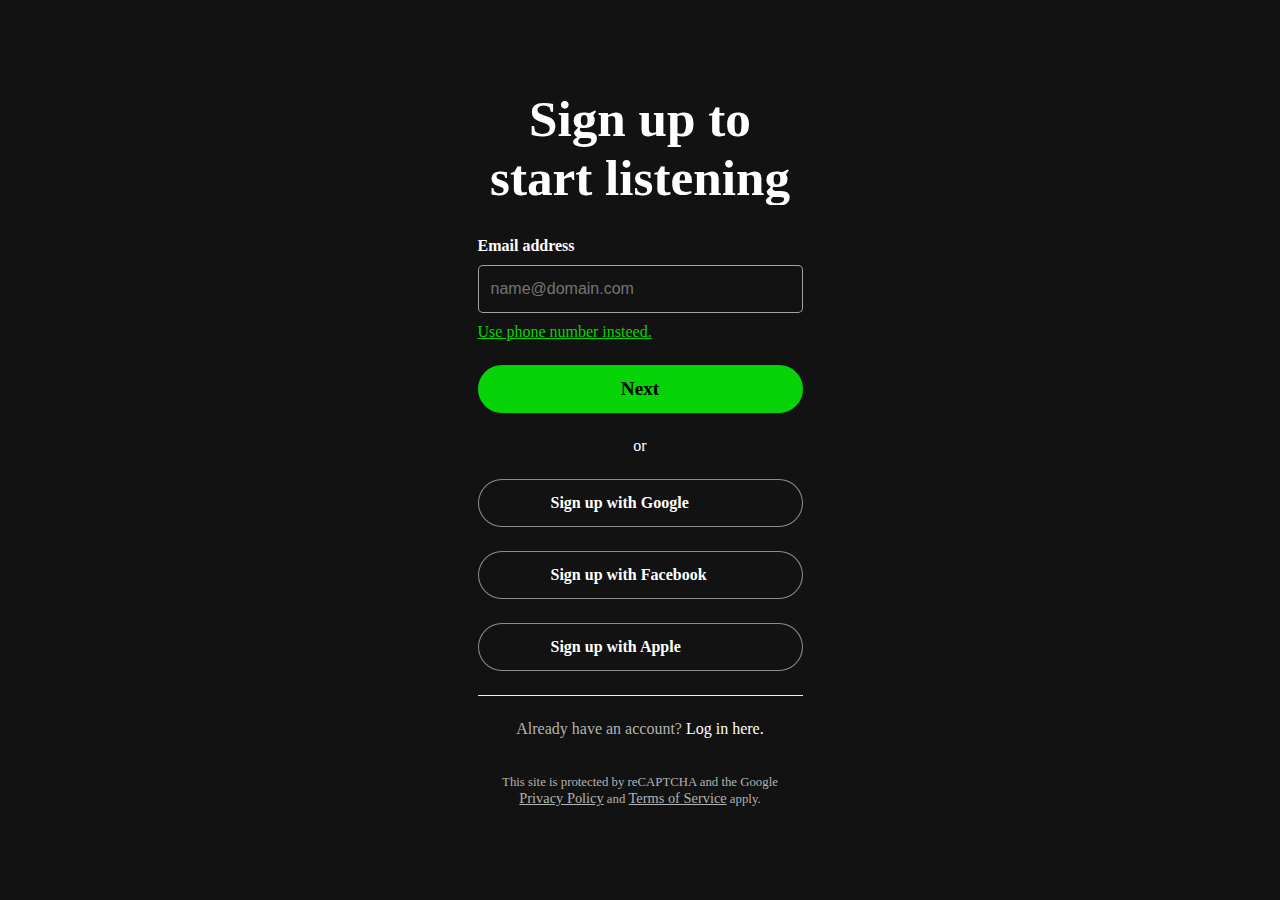
<file: index.html>
<!DOCTYPE html>
<html lang="en">

<head>
    <meta charset="UTF-8">
    <meta name="viewport" content="width=device-width, initial-scale=1.0">
    <link rel="stylesheet" href="https://cdnjs.cloudflare.com/ajax/libs/font-awesome/6.6.0/css/all.min.css"
        integrity="sha512-Kc323vGBEqzTmouAECnVceyQqyqdsSiqLQISBL29aUW4U/M7pSPA/gEUZQqv1cwx4OnYxTxve5UMg5GT6L4JJg=="
        crossorigin="anonymous" referrerpolicy="no-referrer" />

    <link rel="stylesheet" href="./spotify/spotify-login.css">
    <title>Document</title>
</head>

<body>
    <!-- logo part----- -->
    <div class="logo"><i class="fa-brands fa-spotify"></i></div>

    <!-- -----logo-heading----- -->
    <div class="logo-headig">
        <h1 class="heading-para">Sign up to</h1>
        <h1 class="heading-para">start listening</h1>
    </div>

    <!-- ---------content------ -->
    <div id="section">
        <div class="content">
                    <!-- --------input section-------- -->
            <div class="input-section">
                <label>Email address</label>
                <input type="email" placeholder="name@domain.com">
                <a href="#">Use phone number insteed.</a>
            </div>

            <div class="next-btn">Next</div>

            <span>or</span>
                   
                    <!-- -------sign up ---------------- -->
            
            <div class="login"><i class="fa-brands fa-google"></i><span><a href="https://www.google.com">Sign up with
                        Google</a></span></div>
            <div class="login"><i class="fa-brands fa-facebook" style="color: rgb(51, 125, 236);"></i><span><a
                        href="https://www.facebook.com">Sign up with Facebook</a></span></div>
            <div class="login"><i class="fa-brands fa-apple"></i><span><a href="https://www.apple.com">Sign up with
                        Apple</a></span></div>
            
            <div class="hr"></div>
            <span style="color: #b3b3b3;">Already have an account? <a href="#">Log in here.</a></span>
        </div>
    </div>
    
    <!-- -------------footer section---------- -->
    <div class="footer">
        <p>This site is protected by reCAPTCHA and the Google</p>
        <p><a href="#">Privacy Policy</a> and <a href="#">Terms of Service</a> apply.</p>
    </div>
</body>

</html>
</file>
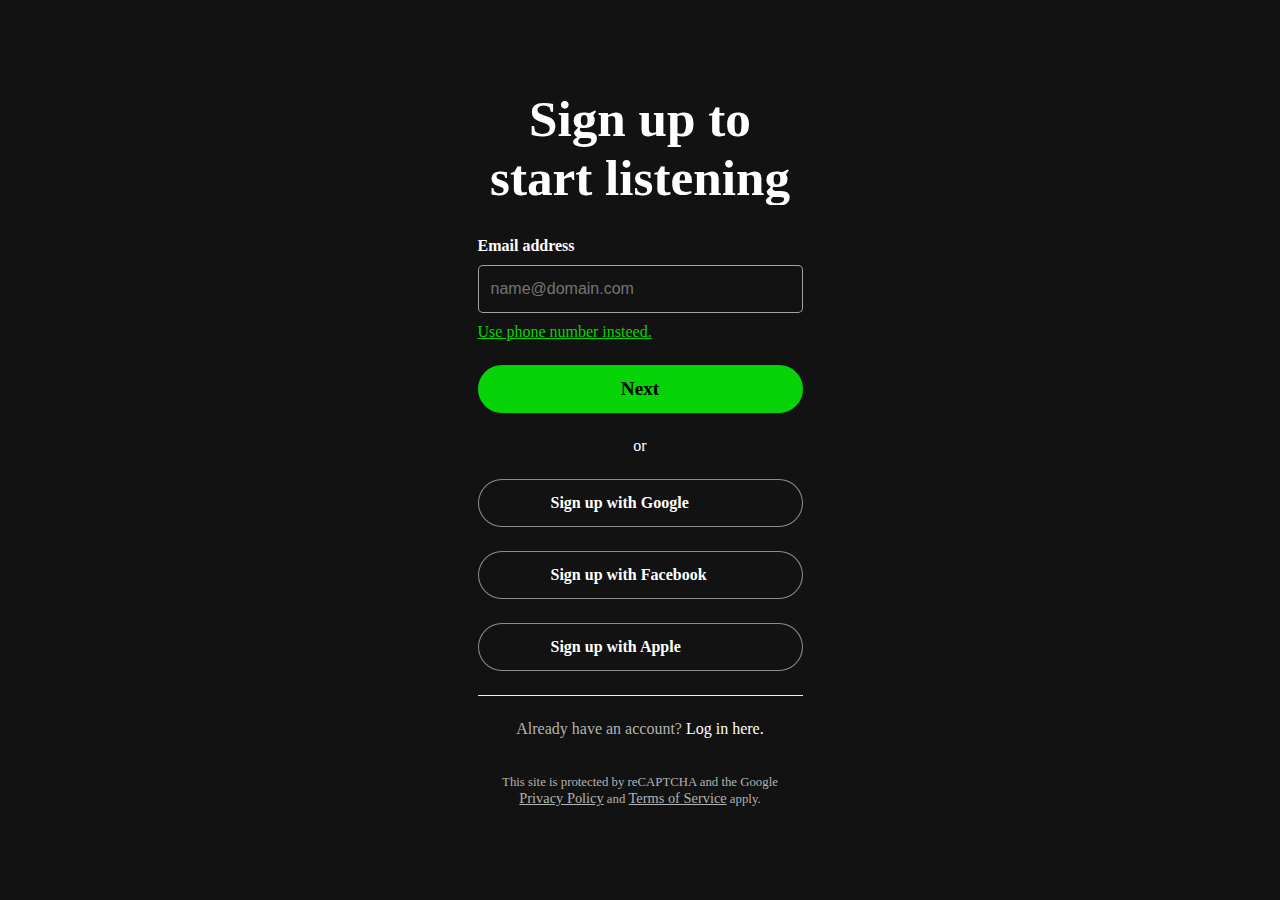
<file: login.html>
<!DOCTYPE html>
<html lang="en">

<head>
    <meta charset="UTF-8">
    <meta name="viewport" content="width=device-width, initial-scale=1.0">
    <link rel="stylesheet" href="https://cdnjs.cloudflare.com/ajax/libs/font-awesome/6.6.0/css/all.min.css"
        integrity="sha512-Kc323vGBEqzTmouAECnVceyQqyqdsSiqLQISBL29aUW4U/M7pSPA/gEUZQqv1cwx4OnYxTxve5UMg5GT6L4JJg=="
        crossorigin="anonymous" referrerpolicy="no-referrer" />

    <link rel="stylesheet" href="spotify-login.css">
    <title>Document</title>
</head>

<body>
    <!-- logo part----- -->
    <div class="logo"><i class="fa-brands fa-spotify"></i></div>

    <!-- -----logo-heading----- -->
    <div class="logo-headig">
        <h1 class="heading-para">Sign up to</h1>
        <h1 class="heading-para">start listening</h1>
    </div>

    <!-- ---------content------ -->
    <div id="section">
        <div class="content">
                    <!-- --------input section-------- -->
            <div class="input-section">
                <label>Email address</label>
                <input type="email" placeholder="name@domain.com">
                <a href="#">Use phone number insteed.</a>
            </div>

            <div class="next-btn">Next</div>

            <span>or</span>
                   
                    <!-- -------sign up ---------------- -->
            
            <div class="login"><i class="fa-brands fa-google"></i><span><a href="https://www.google.com">Sign up with
                        Google</a></span></div>
            <div class="login"><i class="fa-brands fa-facebook" style="color: rgb(51, 125, 236);"></i><span><a
                        href="https://www.facebook.com">Sign up with Facebook</a></span></div>
            <div class="login"><i class="fa-brands fa-apple"></i><span><a href="https://www.apple.com">Sign up with
                        Apple</a></span></div>
            
            <div class="hr"></div>
            <span style="color: #b3b3b3;">Already have an account? <a href="#">Log in here.</a></span>
        </div>
    </div>
    
    <!-- -------------footer section---------- -->
    <div class="footer">
        <p>This site is protected by reCAPTCHA and the Google</p>
        <p><a href="#">Privacy Policy</a> and <a href="#">Terms of Service</a> apply.</p>
    </div>
</body>

</html>
</file>
<file: spotify/spotify-login.css>
/* ----------general section---------------- */
*{
    box-sizing: border-box;
    padding: 0;
    margin: 0;
    background-color: #121212;  
    color: white;
}

i{
    color: white;
    font-size: 20px;
}
a{
    text-decoration: none;
    color:white;
    font-size: 1rem;
}

/* -----------------------logo------------- */
.logo{
    height: 90px;
    padding: 32px 0px 24px;
    display: flex;
    justify-content: center;
}
.logo i{
    color: rgb(6, 212, 6);
    font-size: 40px;
}

/* -----------------------logo heading--------------- */
.logo-headig{
    display: flex;
    flex-direction: column;
    justify-content: center;
    align-items: center;
    height: 115px;
    width: 100%;
}
.logo-headig h1{
    font-size: 3.2rem;
}

/* --------------main content section--------------- */
#section{
    display: flex;
    justify-content: center;
}
.content{
    display: flex;
    flex-direction: column;
    width: 325px;
    height: 545px;
    align-items: center;
    justify-content: space-around;
}
.input-section{
    display: flex;
    flex-direction: column;
    width: 100%;
}
.input-section>input{
    height: 48px;
    padding: 12px;
    background-color: #121212; 
    border: 1px solid #fdfdfd9e;
    border-radius: 5px; 
    font-size: 1rem;
    margin-bottom: 10px;
}
input:hover{
    border: 1px solid #fdfdfd; 
}
.input-section>label{
    font-size: 1rem;
    font-weight: 550;
    margin: 20px 0px 10px;
}
.input-section>a{
    color: rgb(6, 212, 6);
    text-decoration: underline;
}
.input-section a:hover{
    color: rgb(67, 230, 67);
    
}

.next-btn{
    height: 48px;
    width: 100%;
    border-radius: 100px;
    background-color: rgb(6, 212, 6);
    display: flex;
    justify-content: center;
    align-items: center;
    font-size: 1.2rem;
    color: black;
    font-weight: 900;
    padding: 8px 32px;
}
.next-btn:hover{
    background-color: rgb(118, 248, 118);
}


.login{
    height: 48px;
    width: 100%;
    border-radius: 100px;
    background-color: #121212;
    border: 1px solid #fdfdfd86;
    display: flex;
    align-items: center;
    font-size: 1rem;
    padding: 8px 32px;
}
.login:hover{
    border: 1px solid #fdfdfd;
}
.login span{
    padding: 7px 31px 7px 40px;
    font-weight: 700;
}
.hr{
    margin-top: 20px 0px 20px;
    width: 100%;
    height: 0.5px;
    background-color: #f3f3f3;
}

/* ----------footer section--------- */
.footer{
    height:82px;
    width: 100%;
    display: flex;
    flex-direction: column;
    justify-content: center;
    align-items: center;
}
.footer>p{
    font-size: 0.8rem;
    color: #b3b3b3;
    display: inline-block;
}
.footer>p>a{
    font-size: 0.9rem;
    color: #b3b3b3;
    display: inline-block;
    text-decoration: underline;
}
</file>
<file: spotify-login.css>
/* ----------general section---------------- */
*{
    box-sizing: border-box;
    padding: 0;
    margin: 0;
    background-color: #121212;  
    color: white;
}

i{
    color: white;
    font-size: 20px;
}
a{
    text-decoration: none;
    color:white;
    font-size: 1rem;
}

/* -----------------------logo------------- */
.logo{
    height: 90px;
    padding: 32px 0px 24px;
    display: flex;
    justify-content: center;
}
.logo i{
    color: rgb(6, 212, 6);
    font-size: 40px;
}

/* -----------------------logo heading--------------- */
.logo-headig{
    display: flex;
    flex-direction: column;
    justify-content: center;
    align-items: center;
    height: 115px;
    width: 100%;
}
.logo-headig h1{
    font-size: 3.2rem;
}

/* --------------main content section--------------- */
#section{
    display: flex;
    justify-content: center;
}
.content{
    display: flex;
    flex-direction: column;
    width: 325px;
    height: 545px;
    align-items: center;
    justify-content: space-around;
}
.input-section{
    display: flex;
    flex-direction: column;
    width: 100%;
}
.input-section>input{
    height: 48px;
    padding: 12px;
    background-color: #121212; 
    border: 1px solid #fdfdfd9e;
    border-radius: 5px; 
    font-size: 1rem;
    margin-bottom: 10px;
}
input:hover{
    border: 1px solid #fdfdfd; 
}
.input-section>label{
    font-size: 1rem;
    font-weight: 550;
    margin: 20px 0px 10px;
}
.input-section>a{
    color: rgb(6, 212, 6);
    text-decoration: underline;
}
.input-section a:hover{
    color: rgb(67, 230, 67);
    
}

.next-btn{
    height: 48px;
    width: 100%;
    border-radius: 100px;
    background-color: rgb(6, 212, 6);
    display: flex;
    justify-content: center;
    align-items: center;
    font-size: 1.2rem;
    color: black;
    font-weight: 900;
    padding: 8px 32px;
}
.next-btn:hover{
    background-color: rgb(118, 248, 118);
}


.login{
    height: 48px;
    width: 100%;
    border-radius: 100px;
    background-color: #121212;
    border: 1px solid #fdfdfd86;
    display: flex;
    align-items: center;
    font-size: 1rem;
    padding: 8px 32px;
}
.login:hover{
    border: 1px solid #fdfdfd;
}
.login span{
    padding: 7px 31px 7px 40px;
    font-weight: 700;
}
.hr{
    margin-top: 20px 0px 20px;
    width: 100%;
    height: 0.5px;
    background-color: #f3f3f3;
}

/* ----------footer section--------- */
.footer{
    height:82px;
    width: 100%;
    display: flex;
    flex-direction: column;
    justify-content: center;
    align-items: center;
}
.footer>p{
    font-size: 0.8rem;
    color: #b3b3b3;
    display: inline-block;
}
.footer>p>a{
    font-size: 0.9rem;
    color: #b3b3b3;
    display: inline-block;
    text-decoration: underline;
}
</file>
